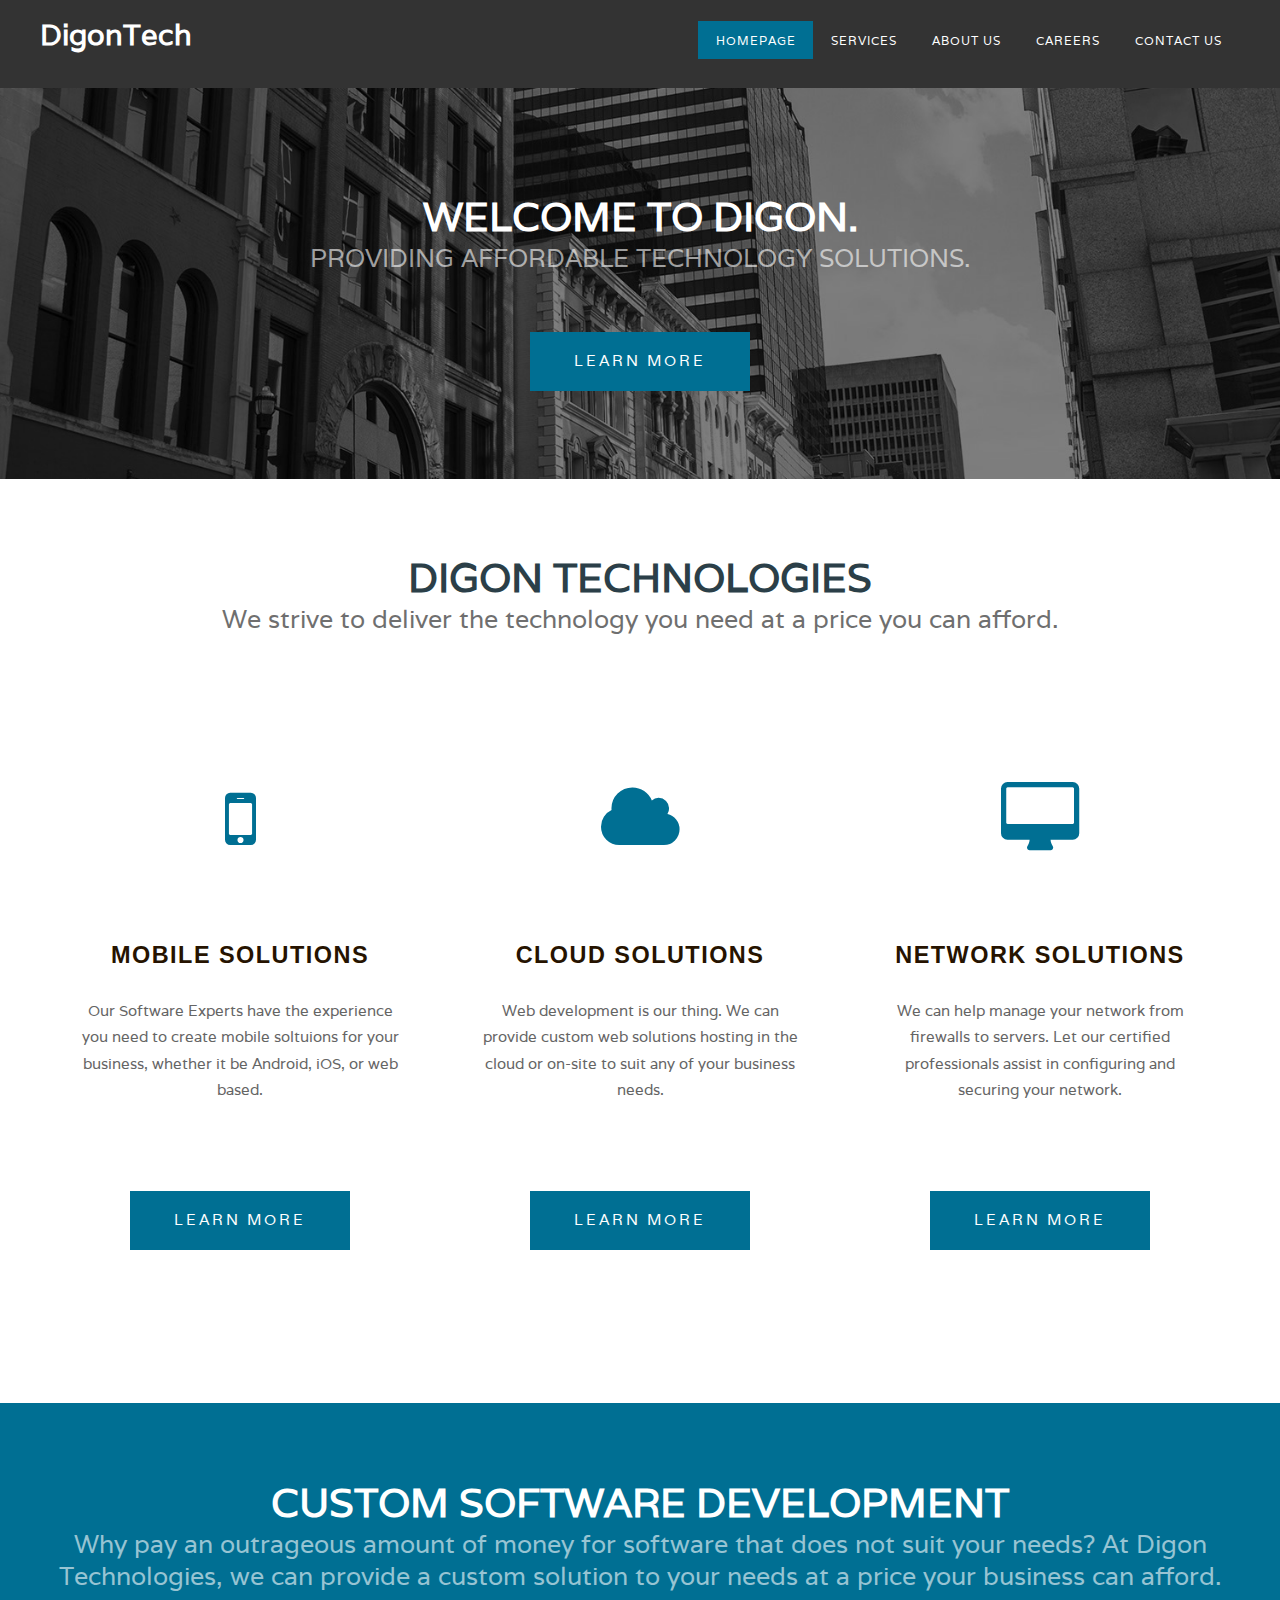
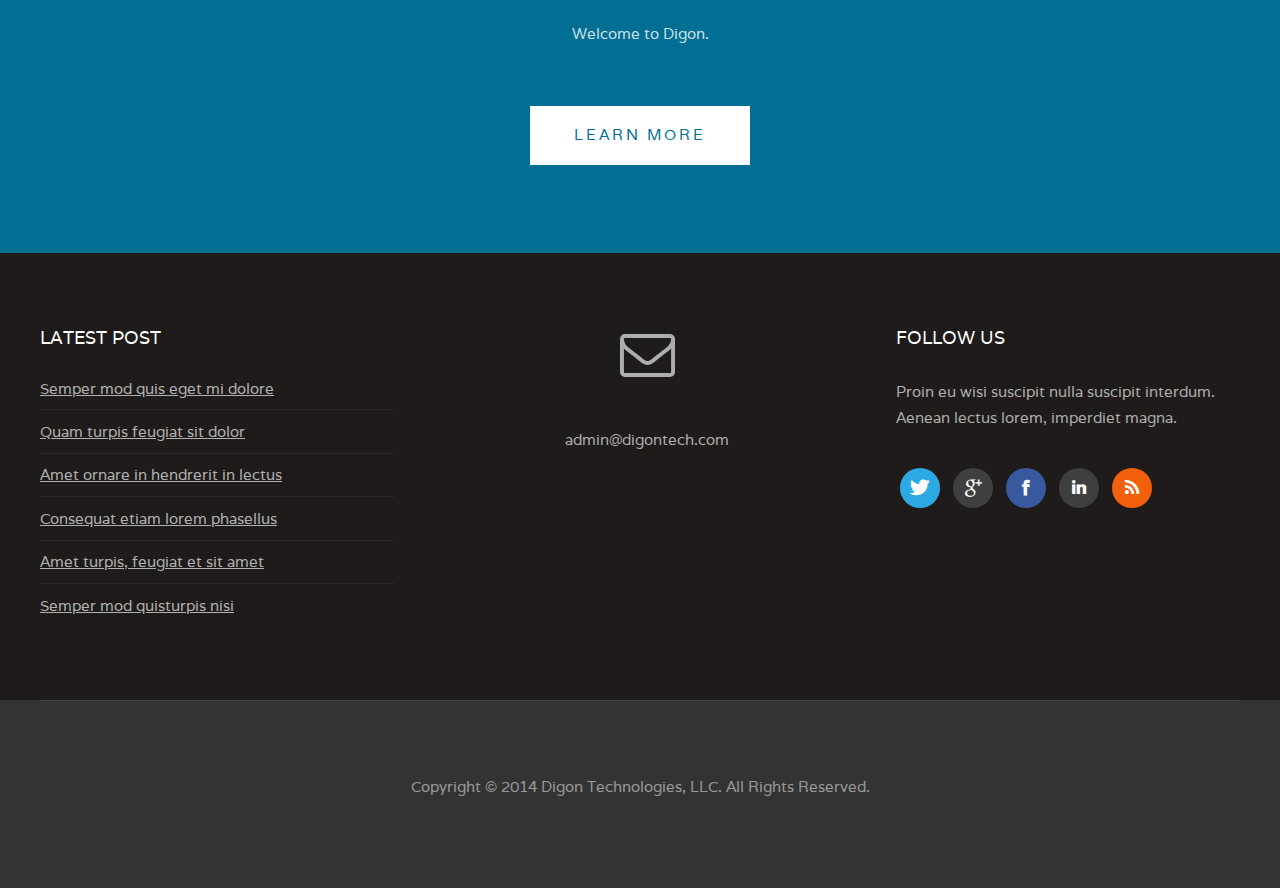
<file: DT/index.html>
﻿<!DOCTYPE HTML PUBLIC "-//W3C//DTD XHTML 1.0 Strict//EN" "http://www.w3.org/TR/xhtml1/DTD/xhtml1-strict.dtd">

<html xmlns="http://www.w3.org/1999/xhtml">
<head>
    <meta http-equiv="Content-Type" content="text/html; charset=utf-8" />
    <title></title>
    <meta name="keywords" content="" />
    <meta name="description" content="" />
    <link href="http://fonts.googleapis.com/css?family=Varela" rel="stylesheet" />
    <link href="default.css" rel="stylesheet" type="text/css" media="all" />
    <link href="fonts.css" rel="stylesheet" type="text/css" media="all" />

    <!--[if IE 6]><link href="default_ie6.css" rel="stylesheet" type="text/css" /><![endif]-->

</head>
<body>
    <div id="wrapper">
        <div id="header-wrapper">
            <div id="header" class="container">
                <div id="logo">
                    <h1><a href="#">DigonTech</a></h1>
                </div>
                <div id="menu">
                    <ul>
                        <li class="current_page_item"><a href="index.html" accesskey="1" title="">Homepage</a></li>
                        <li><a href="services.html" accesskey="2" title="">Services</a></li>
                        <li><a href="aboutus.html" accesskey="3" title="">About Us</a></li>
                        <li><a href="careers.html" accesskey="4" title="">Careers</a></li>
                        <li><a href="contactus.html" accesskey="5" title="">Contact Us</a></li>
                    </ul>
                </div>
            </div>
        </div>
        <div id="banner">
            <div class="container">
                <div class="title">
                    <h2>Welcome to Digon.</h2>
                    <span class="byline">Providing affordable technology solutions.</span>
                </div>
                <ul class="actions">
                    <li><a href="#" class="button">Learn More</a></li>
                </ul>
            </div>
        </div>
        <div id="extra">
            <div class="container">
                <div class="title">
                    <h2>Digon Technologies</h2>
                    <span class="byline">We strive to deliver the technology you need at a price you can afford.</span>
                </div>
                <div id="three-column" class="container">
                    <div><span class="arrow-down"></span></div>
                    <div id="tbox1" class="">
                        <span class="icon icon-mobile-phone"></span>
                        <div class="title">
                            <h2>Mobile Solutions</h2>
                        </div>
                        <p>Our Software Experts have the experience you need to create mobile soltuions for your business, whether it be Android, iOS, or web based.</p>
                        <a href="#" class="button">Learn More</a>
                    </div>
                    <div id="tbox2" class="">
                        <span class="icon icon-cloud"></span>
                        <div class="title">
                            <h2>Cloud Solutions</h2>
                        </div>
                        <p>Web development is our thing. We can provide custom web solutions hosting in the cloud or on-site to suit any of your business needs.</p>
                        <a href="#" class="button">Learn More</a>
                    </div>
                    <div id="tbox3" class="">
                        <span class="icon icon-desktop"></span>
                        <div class="title">
                            <h2>Network Solutions</h2>
                        </div>
                        <p>We can help manage your network from firewalls to servers. Let our certified professionals assist in configuring and securing your network.</p>
                        <a href="#" class="button">Learn More</a>
                    </div>
                </div>
                <!--<ul class="actions">
                    <li><a href="#" class="button">Etiam posuere</a></li>
                </ul>-->
            </div>
        </div>
        <div id="featured">
            <div class="container">
                <div class="title">
                    <h2>Custom Software Development</h2>
                    <span class="byline">Why pay an outrageous amount of money for software that does not suit your needs? At Digon Technologies, we can provide a custom solution to your needs at a price your business can afford.</span>
                </div>
                <p>Welcome to <strong>Digon</strong>.</p>
            </div>
            <ul class="actions">
                <li><a href="#" class="button">Learn More</a></li>
            </ul>
        </div>
    </div>
    <div id="footer-wrapper">
        <div id="footer" class="container">
            <div id="box1">
                <div class="title">
                    <h2>Latest Post</h2>
                </div>
                <ul class="style1">
                    <li><a href="#">Semper mod quis eget mi dolore</a></li>
                    <li><a href="#">Quam turpis feugiat sit dolor</a></li>
                    <li><a href="#">Amet ornare in hendrerit in lectus</a></li>
                    <li><a href="#">Consequat etiam lorem phasellus</a></li>
                    <li><a href="#">Amet turpis, feugiat et sit amet</a></li>
                    <li><a href="#">Semper mod quisturpis nisi</a></li>
                </ul>
            </div>
            <div id="box2">
                <div class="fbox1">
                    <span class="icon icon-envelope"></span>
                    <span>admin@digontech.com</span>
                </div>
            </div>
            <div id="box3">
                <div class="title">
                    <h2>Follow Us</h2>
                </div>
                <p>Proin eu wisi suscipit nulla suscipit interdum. Aenean lectus lorem, imperdiet magna.</p>
                <ul class="contact">
                    <li><a href="#" class="icon icon-twitter"><span>Twitter</span></a></li>
                    <li><a href="#" class="icon icon-google-plus"><span>Facebook</span></a></li>
                    <li><a href="#" class="icon icon-facebook"><span>Dribbble</span></a></li>
                    <li><a href="#" class="icon icon-linkedin"><span>Tumblr</span></a></li>
                    <li><a href="#" class="icon icon-rss"><span>Pinterest</span></a></li>
                </ul>
                <!--<a href="#" class="icon icon-arrow-right button">Read More</a>-->
            </div>
        </div>
    </div>
    <div id="copyright" class="container">
        <p>Copyright &copy; 2014 Digon Technologies, LLC. All Rights Reserved.</p>
    </div>
</body>
</html>
</file>
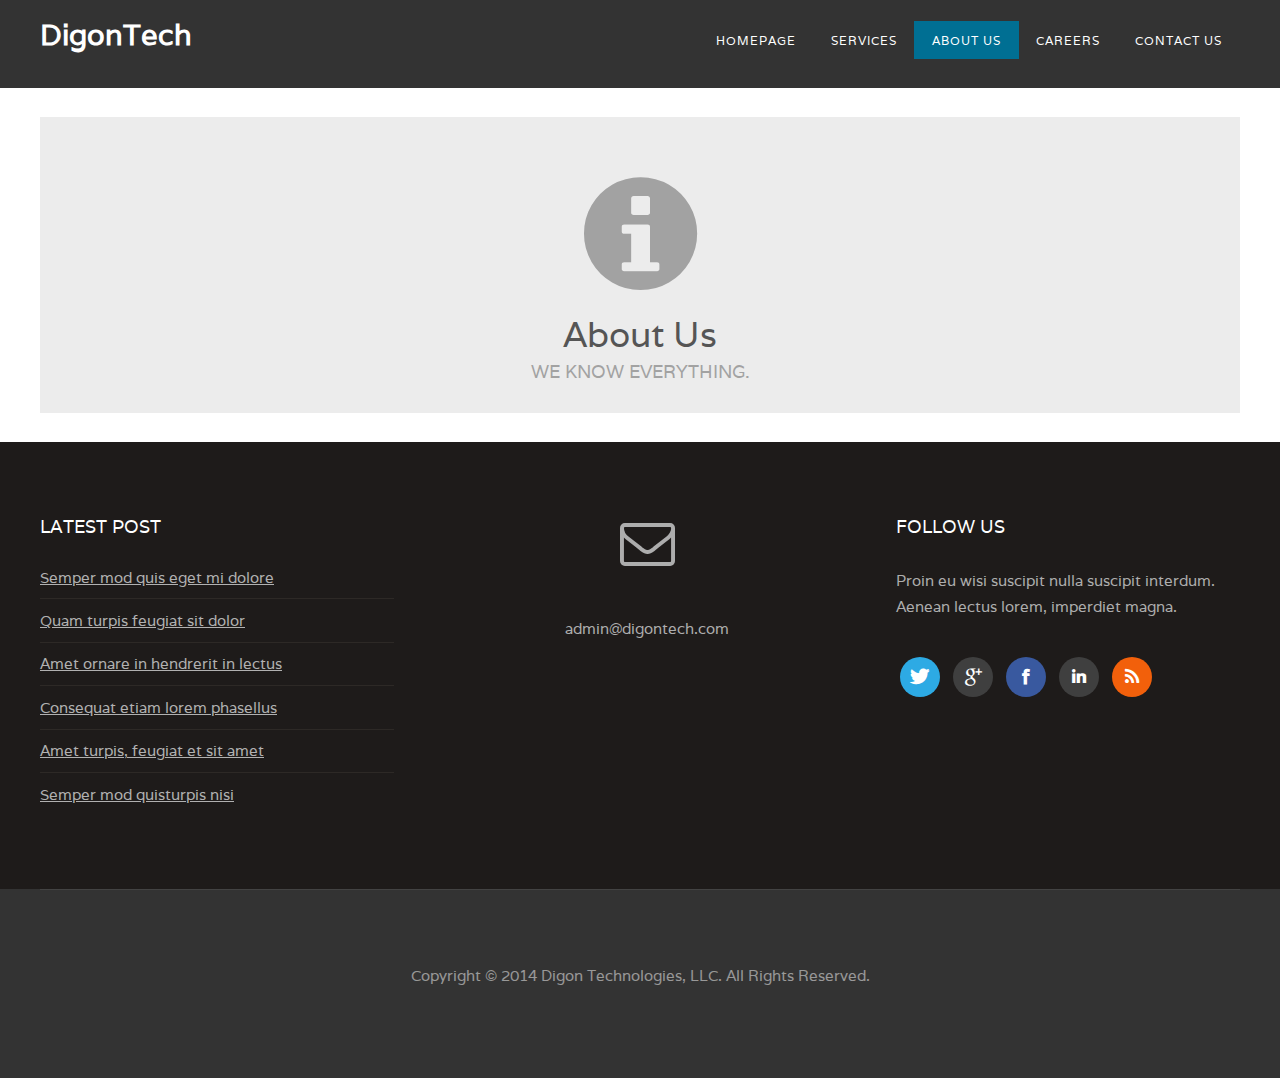
<file: DT/aboutus.html>
﻿<!DOCTYPE HTML PUBLIC "-//W3C//DTD XHTML 1.0 Strict//EN" "http://www.w3.org/TR/xhtml1/DTD/xhtml1-strict.dtd">

<html xmlns="http://www.w3.org/1999/xhtml">
<head>
    <meta http-equiv="Content-Type" content="text/html; charset=utf-8" />
    <title></title>
    <meta name="keywords" content="" />
    <meta name="description" content="" />
    <link href="http://fonts.googleapis.com/css?family=Varela" rel="stylesheet" />
    <link href="default.css" rel="stylesheet" type="text/css" media="all" />
    <link href="fonts.css" rel="stylesheet" type="text/css" media="all" />

    <!--[if IE 6]><link href="default_ie6.css" rel="stylesheet" type="text/css" /><![endif]-->

</head>
<body>
    <div id="wrapper">
        <div id="header-wrapper">
            <div id="header" class="container">
                <div id="logo">
                    <h1><a href="#">DigonTech</a></h1>
                </div>
                <div id="menu">
                    <ul>
                        <li><a href="index.html" accesskey="1" title="">Homepage</a></li>
                        <li><a href="services.html" accesskey="2" title="">Services</a></li>
                        <li class="current_page_item"><a href="aboutus.html" accesskey="3" title="">About Us</a></li>
                        <li><a href="careers.html" accesskey="4" title="">Careers</a></li>
                        <li><a href="contactus.html" accesskey="5" title="">Contact Us</a></li>
                    </ul>
                </div>
            </div>
        </div>
        <div id="content" class="container">
            <div id="content-heading" class="container">
                <h2><span class="icon icon-info-sign"></span>About Us</h2>
                <span>We know everything.</span>
            </div>
        </div>
    </div>
    <div id="footer-wrapper">
        <div id="footer" class="container">
            <div id="box1">
                <div class="title">
                    <h2>Latest Post</h2>
                </div>
                <ul class="style1">
                    <li><a href="#">Semper mod quis eget mi dolore</a></li>
                    <li><a href="#">Quam turpis feugiat sit dolor</a></li>
                    <li><a href="#">Amet ornare in hendrerit in lectus</a></li>
                    <li><a href="#">Consequat etiam lorem phasellus</a></li>
                    <li><a href="#">Amet turpis, feugiat et sit amet</a></li>
                    <li><a href="#">Semper mod quisturpis nisi</a></li>
                </ul>
            </div>
            <div id="box2">
                <div class="fbox1">
                    <span class="icon icon-envelope"></span>
                    <span>admin@digontech.com</span>
                </div>
            </div>
            <div id="box3">
                <div class="title">
                    <h2>Follow Us</h2>
                </div>
                <p>Proin eu wisi suscipit nulla suscipit interdum. Aenean lectus lorem, imperdiet magna.</p>
                <ul class="contact">
                    <li><a href="#" class="icon icon-twitter"><span>Twitter</span></a></li>
                    <li><a href="#" class="icon icon-google-plus"><span>Facebook</span></a></li>
                    <li><a href="#" class="icon icon-facebook"><span>Dribbble</span></a></li>
                    <li><a href="#" class="icon icon-linkedin"><span>Tumblr</span></a></li>
                    <li><a href="#" class="icon icon-rss"><span>Pinterest</span></a></li>
                </ul>
                <!--<a href="#" class="icon icon-arrow-right button">Read More</a>-->
            </div>
        </div>
    </div>
    <div id="copyright" class="container">
        <p>Copyright &copy; 2014 Digon Technologies, LLC. All Rights Reserved.</p>
    </div>
</body>
</html>
</file>
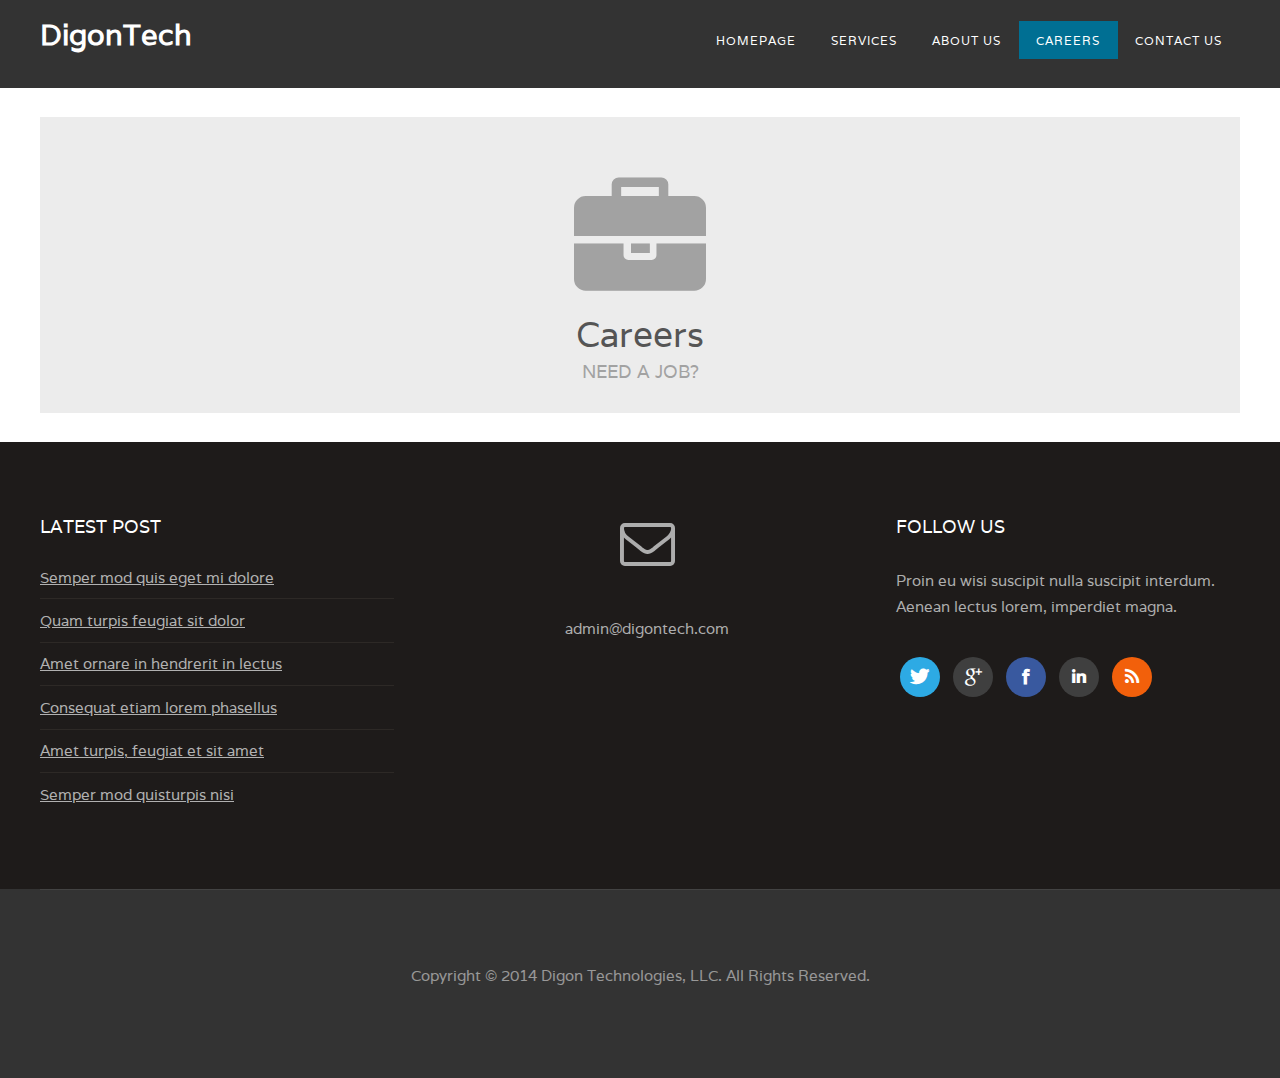
<file: DT/careers.html>
﻿<!DOCTYPE HTML PUBLIC "-//W3C//DTD XHTML 1.0 Strict//EN" "http://www.w3.org/TR/xhtml1/DTD/xhtml1-strict.dtd">

<html xmlns="http://www.w3.org/1999/xhtml">
<head>
    <meta http-equiv="Content-Type" content="text/html; charset=utf-8" />
    <title></title>
    <meta name="keywords" content="" />
    <meta name="description" content="" />
    <link href="http://fonts.googleapis.com/css?family=Varela" rel="stylesheet" />
    <link href="default.css" rel="stylesheet" type="text/css" media="all" />
    <link href="fonts.css" rel="stylesheet" type="text/css" media="all" />

    <!--[if IE 6]><link href="default_ie6.css" rel="stylesheet" type="text/css" /><![endif]-->

</head>
<body>
    <div id="wrapper">
        <div id="header-wrapper">
            <div id="header" class="container">
                <div id="logo">
                    <h1><a href="#">DigonTech</a></h1>
                </div>
                <div id="menu">
                    <ul>
                        <li><a href="index.html" accesskey="1" title="">Homepage</a></li>
                        <li><a href="services.html" accesskey="2" title="">Services</a></li>
                        <li><a href="aboutus.html" accesskey="3" title="">About Us</a></li>
                        <li class="current_page_item"><a href="careers.html" accesskey="4" title="">Careers</a></li>
                        <li><a href="contactus.html" accesskey="5" title="">Contact Us</a></li>
                    </ul>
                </div>
            </div>
        </div>
        <div id="content" class="container">
            <div id="content-heading" class="container">
                <h2><span class="icon icon-briefcase"></span>Careers</h2>
                <span>Need a job?</span>
            </div>
        </div>
    </div>
    <div id="footer-wrapper">
        <div id="footer" class="container">
            <div id="box1">
                <div class="title">
                    <h2>Latest Post</h2>
                </div>
                <ul class="style1">
                    <li><a href="#">Semper mod quis eget mi dolore</a></li>
                    <li><a href="#">Quam turpis feugiat sit dolor</a></li>
                    <li><a href="#">Amet ornare in hendrerit in lectus</a></li>
                    <li><a href="#">Consequat etiam lorem phasellus</a></li>
                    <li><a href="#">Amet turpis, feugiat et sit amet</a></li>
                    <li><a href="#">Semper mod quisturpis nisi</a></li>
                </ul>
            </div>
            <div id="box2">
                <div class="fbox1">
                    <span class="icon icon-envelope"></span>
                    <span>admin@digontech.com</span>
                </div>
            </div>
            <div id="box3">
                <div class="title">
                    <h2>Follow Us</h2>
                </div>
                <p>Proin eu wisi suscipit nulla suscipit interdum. Aenean lectus lorem, imperdiet magna.</p>
                <ul class="contact">
                    <li><a href="#" class="icon icon-twitter"><span>Twitter</span></a></li>
                    <li><a href="#" class="icon icon-google-plus"><span>Facebook</span></a></li>
                    <li><a href="#" class="icon icon-facebook"><span>Dribbble</span></a></li>
                    <li><a href="#" class="icon icon-linkedin"><span>Tumblr</span></a></li>
                    <li><a href="#" class="icon icon-rss"><span>Pinterest</span></a></li>
                </ul>
                <!--<a href="#" class="icon icon-arrow-right button">Read More</a>-->
            </div>
        </div>
    </div>
    <div id="copyright" class="container">
        <p>Copyright &copy; 2014 Digon Technologies, LLC. All Rights Reserved.</p>
    </div>
</body>
</html>
</file>
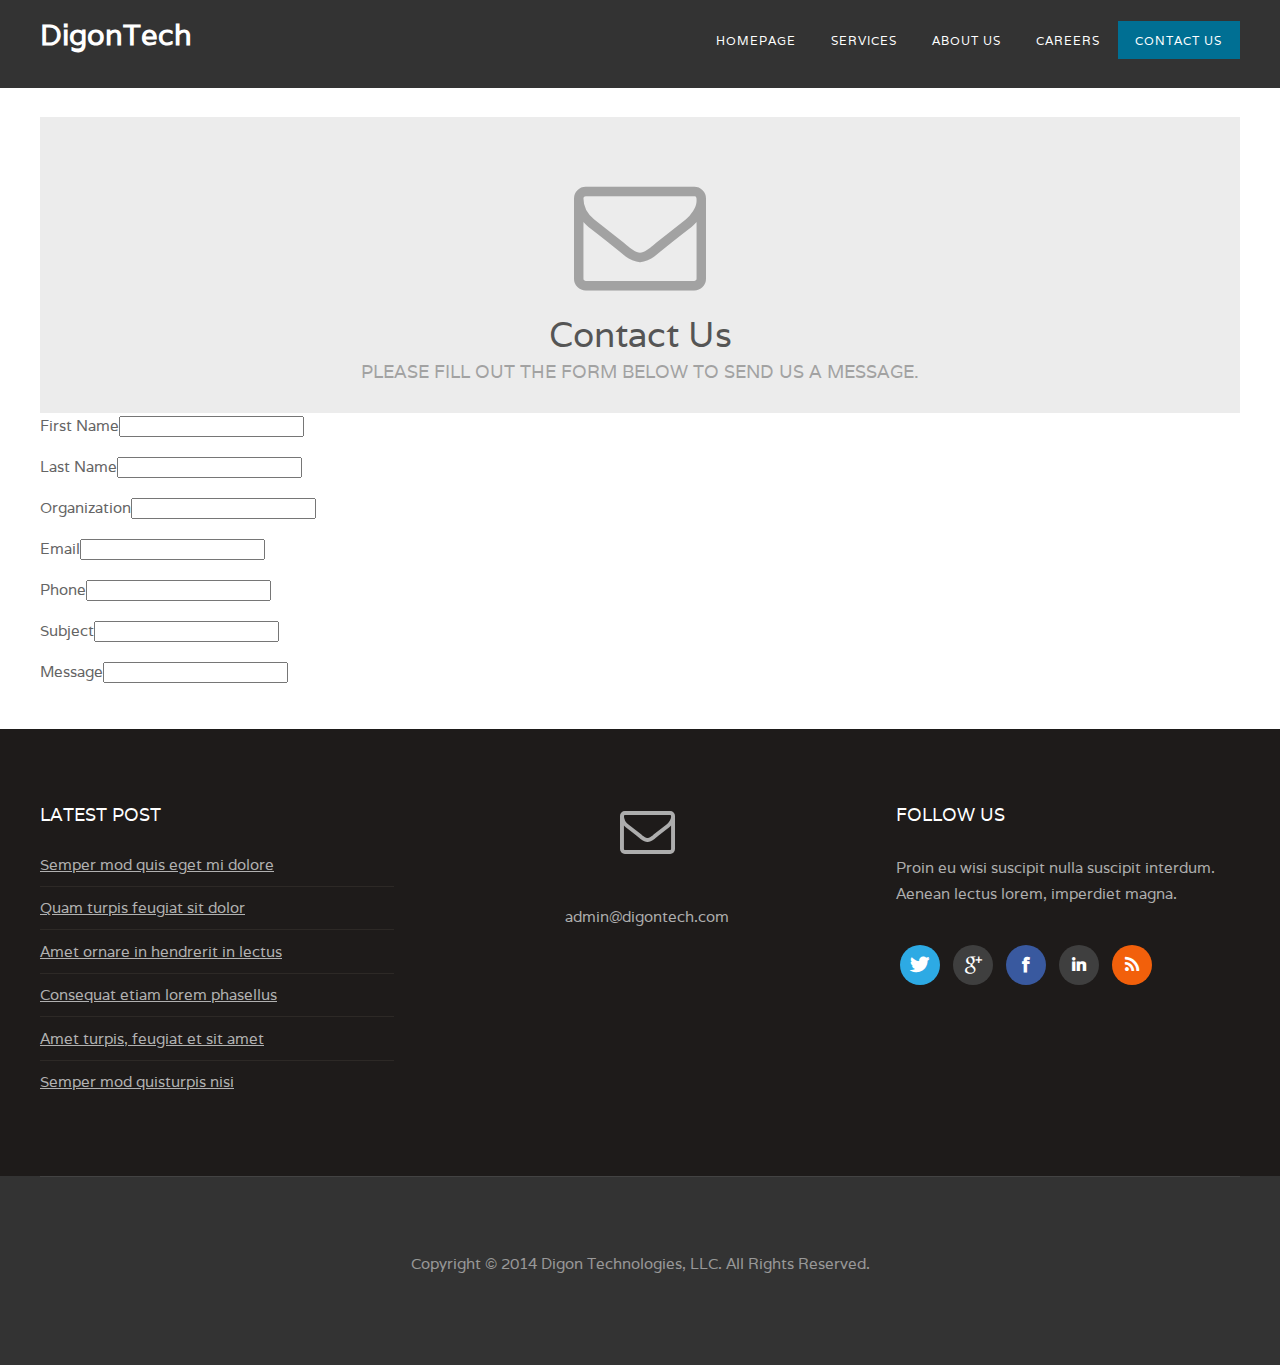
<file: DT/contactus.html>
﻿<!DOCTYPE HTML PUBLIC "-//W3C//DTD XHTML 1.0 Strict//EN" "http://www.w3.org/TR/xhtml1/DTD/xhtml1-strict.dtd">

<html xmlns="http://www.w3.org/1999/xhtml">
<head>
    <meta http-equiv="Content-Type" content="text/html; charset=utf-8" />
    <title></title>
    <meta name="keywords" content="" />
    <meta name="description" content="" />
    <link href="http://fonts.googleapis.com/css?family=Varela" rel="stylesheet" />
    <link href="default.css" rel="stylesheet" type="text/css" media="all" />
    <link href="fonts.css" rel="stylesheet" type="text/css" media="all" />

    <!--[if IE 6]><link href="default_ie6.css" rel="stylesheet" type="text/css" /><![endif]-->

</head>
<body>
    <div id="wrapper">
        <div id="header-wrapper">
            <div id="header" class="container">
                <div id="logo">
                    <h1><a href="#">DigonTech</a></h1>
                </div>
                <div id="menu">
                    <ul>
                        <li><a href="index.html" accesskey="1" title="">Homepage</a></li>
                        <li><a href="services.html" accesskey="2" title="">Services</a></li>
                        <li><a href="aboutus.html" accesskey="3" title="">About Us</a></li>
                        <li><a href="careers.html" accesskey="4" title="">Careers</a></li>
                        <li class="current_page_item"><a href="contactus.html" accesskey="5" title="">Contact Us</a></li>
                    </ul>
                </div>
            </div>
        </div>
        <!--<div id="banner">
            <div class="container">
                <div class="title">
                    <h2>Welcome to Digon.</h2>
                    <span class="byline">Provding affordable technology solutions.</span>
                </div>
                <ul class="actions">
                    <li><a href="#" class="button">Learn More</a></li>
                </ul>
            </div>
        </div>-->
        <div id="content" class="container">
            <div id="content-heading" class="container">
                <h2><span class="icon icon-envelope"></span>Contact Us</h2>
                <span>Please fill out the form below to send us a message.</span>
            </div>
            <div id="contact" class="container">
                <form action="post">
                    <p>
                        <label for="txtFirstName">First Name</label><input id="txtFirstName" />
                    </p>
                    <p>
                        <label for="txtLastName">Last Name</label><input id="txtLastName" />
                    </p>
                    <p>
                        <label for="txtOrg">Organization</label><input id="txtOrg" />
                    </p>
                    <p>
                        <label for="txtEmail">Email</label><input id="txtEmail" />
                    </p>
                    <p>
                        <label for="txtPhone">Phone</label><input id="txtPhone" />
                    </p>
                    <p>
                        <label for="txtSubject">Subject</label><input id="txtSubject" />
                    </p>
                    <p>
                        <label for="txtMessage">Message</label><input id="txtMessage" />
                    </p>
                </form>
            </div>
            <!--<ul class="actions">
                <li><a href="#" class="button">Etiam posuere</a></li>
            </ul>-->
        </div>
        <!--<div id="featured">
            <div class="container">
                <div class="title">
                    <h2>Custom Software Development</h2>
                    <span class="byline">Why pay an outrageous amount of money for software that does not suit your needs? At Digon Technologies, we can provide a custom solution to your needs at a price your business can afford.</span>
                </div>
                <p>Welcome to <strong>DigonTech</strong>.</p>
            </div>
            <ul class="actions">
                <li><a href="#" class="button">Learn More</a></li>
            </ul>
        </div>-->
    </div>
    <div id="footer-wrapper">
        <div id="footer" class="container">
            <div id="box1">
                <div class="title">
                    <h2>Latest Post</h2>
                </div>
                <ul class="style1">
                    <li><a href="#">Semper mod quis eget mi dolore</a></li>
                    <li><a href="#">Quam turpis feugiat sit dolor</a></li>
                    <li><a href="#">Amet ornare in hendrerit in lectus</a></li>
                    <li><a href="#">Consequat etiam lorem phasellus</a></li>
                    <li><a href="#">Amet turpis, feugiat et sit amet</a></li>
                    <li><a href="#">Semper mod quisturpis nisi</a></li>
                </ul>
            </div>
            <div id="box2">
                <div class="fbox1">
                    <span class="icon icon-envelope"></span>
                    <span>admin@digontech.com</span>
                </div>
            </div>
            <div id="box3">
                <div class="title">
                    <h2>Follow Us</h2>
                </div>
                <p>Proin eu wisi suscipit nulla suscipit interdum. Aenean lectus lorem, imperdiet magna.</p>
                <ul class="contact">
                    <li><a href="#" class="icon icon-twitter"><span>Twitter</span></a></li>
                    <li><a href="#" class="icon icon-google-plus"><span>Facebook</span></a></li>
                    <li><a href="#" class="icon icon-facebook"><span>Dribbble</span></a></li>
                    <li><a href="#" class="icon icon-linkedin"><span>Tumblr</span></a></li>
                    <li><a href="#" class="icon icon-rss"><span>Pinterest</span></a></li>
                </ul>
                <!--<a href="#" class="icon icon-arrow-right button">Read More</a>-->
            </div>
        </div>
    </div>
    <div id="copyright" class="container">
        <p>Copyright &copy; 2014 Digon Technologies, LLC. All Rights Reserved.</p>
    </div>
</body>
</html>
</file>
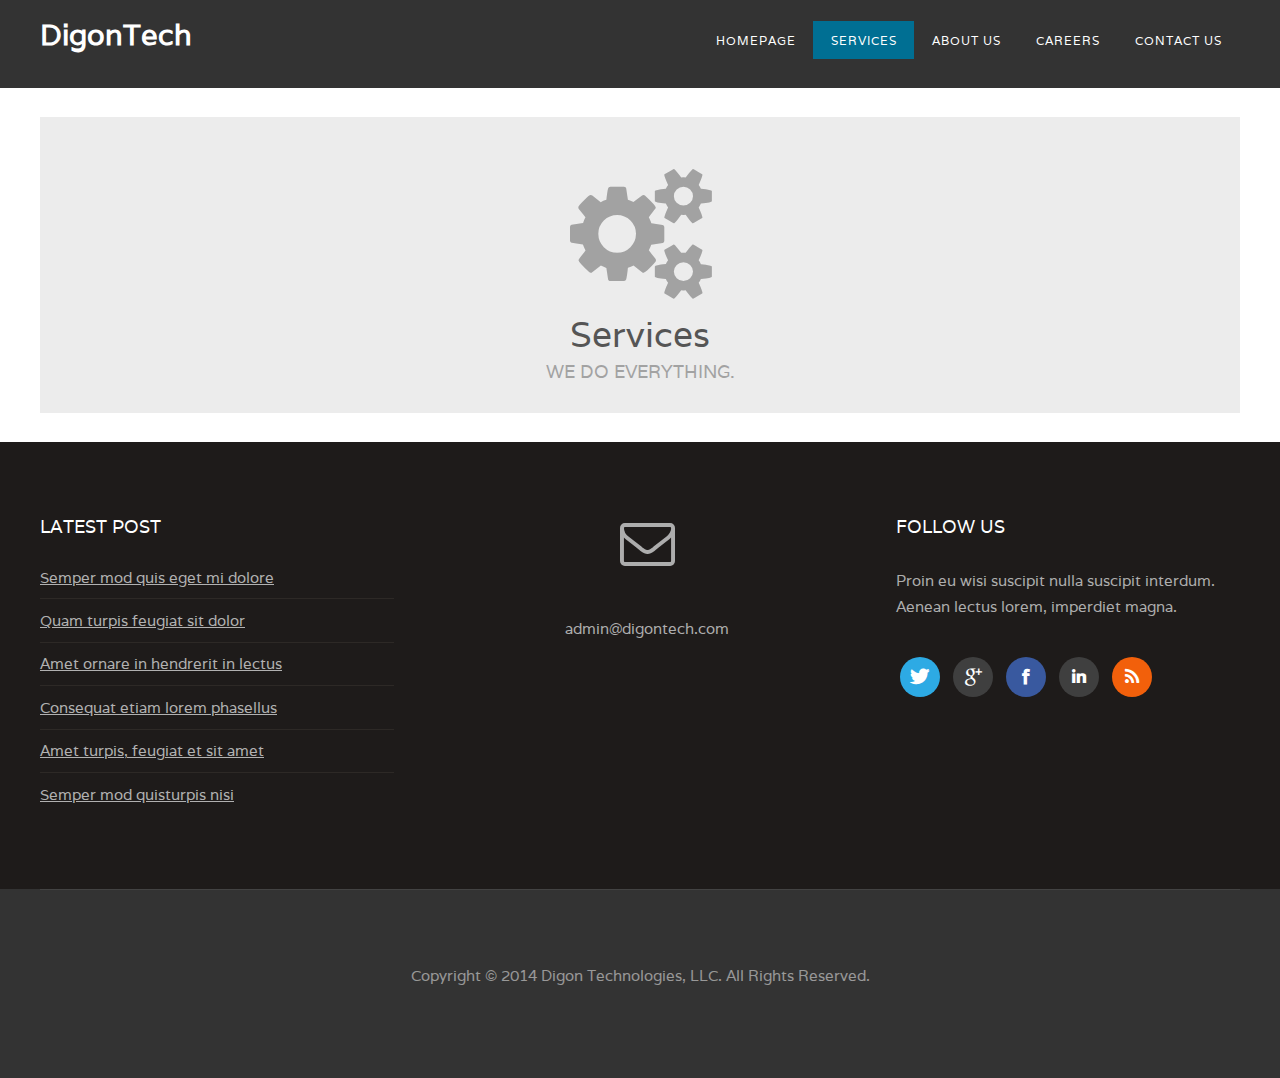
<file: DT/services.html>
﻿<!DOCTYPE HTML PUBLIC "-//W3C//DTD XHTML 1.0 Strict//EN" "http://www.w3.org/TR/xhtml1/DTD/xhtml1-strict.dtd">

<html xmlns="http://www.w3.org/1999/xhtml">
<head>
    <meta http-equiv="Content-Type" content="text/html; charset=utf-8" />
    <title></title>
    <meta name="keywords" content="" />
    <meta name="description" content="" />
    <link href="http://fonts.googleapis.com/css?family=Varela" rel="stylesheet" />
    <link href="default.css" rel="stylesheet" type="text/css" media="all" />
    <link href="fonts.css" rel="stylesheet" type="text/css" media="all" />

    <!--[if IE 6]><link href="default_ie6.css" rel="stylesheet" type="text/css" /><![endif]-->

</head>
<body>
    <div id="wrapper">
        <div id="header-wrapper">
            <!--<div style="height:30px; background-color:lightgray;" >
                <div class="container">
                    <span style="float:right; padding-top:3px; padding-right:15px;">Contact Us</span>
                </div>
            </div>-->
            <div id="header" class="container">
                <div id="logo">
                    <h1><a href="#">DigonTech</a></h1>
                </div>
                <div id="menu">
                    <ul>
                        <li><a href="index.html" accesskey="1" title="">Homepage</a></li>
                        <li class="current_page_item"><a href="services.html" accesskey="2" title="">Services</a></li>
                        <li><a href="aboutus.html" accesskey="3" title="">About Us</a></li>
                        <li><a href="careers.html" accesskey="4" title="">Careers</a></li>
                        <li><a href="contactus.html" accesskey="5" title="">Contact Us</a></li>
                    </ul>
                </div>
            </div>
        </div>
        <div id="content" class="container">
            <div id="content-heading" class="container">
                <h2><span class="icon icon-cogs"></span>Services</h2>
                <span>We do everything.</span>
            </div>
        </div>
    </div>
    <div id="footer-wrapper">
        <div id="footer" class="container">
            <div id="box1">
                <div class="title">
                    <h2>Latest Post</h2>
                </div>
                <ul class="style1">
                    <li><a href="#">Semper mod quis eget mi dolore</a></li>
                    <li><a href="#">Quam turpis feugiat sit dolor</a></li>
                    <li><a href="#">Amet ornare in hendrerit in lectus</a></li>
                    <li><a href="#">Consequat etiam lorem phasellus</a></li>
                    <li><a href="#">Amet turpis, feugiat et sit amet</a></li>
                    <li><a href="#">Semper mod quisturpis nisi</a></li>
                </ul>
            </div>
            <div id="box2">
                <div class="fbox1">
                    <span class="icon icon-envelope"></span>
                    <span>admin@digontech.com</span>
                </div>
            </div>
            <div id="box3">
                <div class="title">
                    <h2>Follow Us</h2>
                </div>
                <p>Proin eu wisi suscipit nulla suscipit interdum. Aenean lectus lorem, imperdiet magna.</p>
                <ul class="contact">
                    <li><a href="#" class="icon icon-twitter"><span>Twitter</span></a></li>
                    <li><a href="#" class="icon icon-google-plus"><span>Facebook</span></a></li>
                    <li><a href="#" class="icon icon-facebook"><span>Dribbble</span></a></li>
                    <li><a href="#" class="icon icon-linkedin"><span>Tumblr</span></a></li>
                    <li><a href="#" class="icon icon-rss"><span>Pinterest</span></a></li>
                </ul>
                <!--<a href="#" class="icon icon-arrow-right button">Read More</a>-->
            </div>
        </div>
    </div>
    <div id="copyright" class="container">
        <p>Copyright &copy; 2014 Digon Technologies, LLC. All Rights Reserved.</p>
    </div>
</body>
</html>
</file>
<file: DT/default.css>
html, body
	{
		height: 100%;
	}
	
	body
	{
		margin: 0px;
		padding: 0px;
		background: #333333;
		font-family: 'Varela', sans-serif;
		font-size: 11pt;
		font-weight: 300;
		color: #656565;
	}
	
	
	h1, h2, h3
	{
		margin: 0;
		padding: 0;
		font-weight: 700;
		color: #2B3F48;
	}
	
	p, ol, ul
	{
		margin-top: 0;
	}
	
	ol, ul
	{
		padding: 0;
		list-style: none;
	}
	
	ul.actions
	{
		text-align: center;
	}
		
		ul.actions li
		{
		}
	
	p
	{
		line-height: 180%;
	}
	
	strong
	{
	}
	
	a
	{
		color: #0000FF;
	}
	
	a:hover
	{
		text-decoration: none;
	}
	
	/*.container
	{
		overflow: hidden;
		margin: 0em auto;
		width: 1000px;
	}*/

    .container {
	    width: 1200px;
	    margin: 0px auto;
    }
	
/*********************************************************************************/
/* Image Style                                                                   */
/*********************************************************************************/

	.image
	{
		display: inline-block;
	}
	
	.image img
	{
		display: block;
		width: 100%;
	}
	
	.image-full
	{
		display: block;
		width: 100%;
		margin: 0 0 2em 0;
	}
	
	.image-left
	{
		float: left;
		margin: 0 2em 2em 0;
	}
	
	.image-centered
	{
		display: block;
		margin: 0 0 2em 0;
	}
	
	.image-centered img
	{
		margin: 0 auto;
		width: auto;
	}

/*********************************************************************************/
/* List Styles                                                                   */
/*********************************************************************************/

	ul.staff
	{
		margin-bottom: 3em;
	}

	ul.staff li
	{
		display: inline-block;
	}
	
	ul.staff li img
	{
		width: 80%;
		border-radius: 50%;
	}

    ul.style1
	{
		margin: 0;
		padding: 0;
		list-style: none;
	}
	
	ul.style1 li
	{
		border-top: solid 1px #E5E5E5;
		padding: 0.80em 0;
	}
	
	ul.style1 li:first-child
	{
		border-top: 0;
		padding-top: 0;
	}

	ul.style2
	{
		margin: 0;
		padding: 0;
		list-style: none;
	}
	
	ul.style2 li
	{
		border-top: solid 1px #E5E5E5;
		padding: 0.80em 0;
	}
	
	ul.style2 li:first-child
	{
		border-top: 0;
		padding-top: 0;
	}

/*********************************************************************************/
/* Social Icon Styles                                                            */
/*********************************************************************************/

	ul.contact
	{
		margin: 0;
		padding: 1.5em 0em 2.5em 0em;
		list-style: none;
	}
	
	ul.contact li
	{
		display: inline-block;
		padding: 0em 0.30em;
		font-size: 1em;
	}
	
	ul.contact li span
	{
		display: none;
		margin: 0;
		padding: 0;
	}
	
	ul.contact li a
	{
		color: #FFF;
	}
	
	ul.contact li a:before
	{
		display: inline-block;
		background: #3f3f3f;
		width: 40px;
		height: 40px;
		line-height: 40px;
		border-radius: 20px;
		text-align: center;
		color: #FFFFFF;
	}
	
	ul.contact li a.icon-twitter:before { background: #2DAAE4; }
	ul.contact li a.icon-facebook:before { background: #39599F; }
	ul.contact li a.icon-dribbble:before { background: #C4376B;	}
	ul.contact li a.icon-tumblr:before { background: #31516A; }
	ul.contact li a.icon-rss:before { background: #F2600B; }


/*********************************************************************************/
/* Button Style                                                                  */
/*********************************************************************************/

	.button
	{
		display: inline-block;
		padding: 0em 3em;
		background: #006f93;
		letter-spacing: 0.20em;
		line-height: 4em;
		text-decoration: none;
		text-transform: uppercase;
		font-weight: 400;
		font-size: 1em;
		color: #FFF;
	}
	
	.button:before
	{
		display: inline-block;
		background: #006f93;
		margin-right: 1em;
		width: 40px;
		height: 40px;
		line-height: 40px;
		border-radius: 20px;
		text-align: center;
		color: #272925;
	}
	
/*********************************************************************************/
/* Heading Titles                                                                */
/*********************************************************************************/

	.title
	{
		margin-bottom: 2em; 
	}
	
	.title h2
	{
		text-transform: uppercase;
		font-size: 2.7em;
	}
	
	.title .byline
	{
		font-size: 1.7em;
		color: #6F6F6F;
	}
		
/*********************************************************************************/
/* 4-column                                                                      */
/*********************************************************************************/

	.box1,
	.box2,
	.box3,
	.box4
	{
		width: 235px;
	}
	
	.box1,
	.box2,
	.box3
	{
		float: left;
		margin-right: 20px;
	}
	
	.box4
	{
		float: right;
	}
	
/*********************************************************************************/
/* 3-column                                                                      */
/*********************************************************************************/

	.boxA,
	.boxB,
	.boxC
	{
		width: 320px;
	}

	.boxA,
	.boxB
	{
		float: left;
		margin-right: 20px;
	}
	
	.boxC
	{
		float: right;
	}

/*********************************************************************************/
/* 2-column                                                                      */
/*********************************************************************************/

	.tbox1,
	.tbox2
	{
		width: 575px;
	}
	
	.tbox1
	{
		float: left;
	}

	.tbox2
	{
		float: right;
	}
	
	#wrapper
	{
		background: #FFF;
	}

/*********************************************************************************/
/* Header                                                                        */
/*********************************************************************************/

	#header-wrapper
	{
		background: #333333;
	}

	#header
	{
		position: relative;
		padding: 3em 0em;
	}

/*********************************************************************************/
/* Logo                                                                          */
/*********************************************************************************/

	#logo
	{
		position: absolute;
		top: 1em;
		left: 0;
	}
	
	#logo h1
	{
		color: #FFF;
	}
	
	#logo a
	{
		text-decoration: none;
		/*text-transform: uppercase;*/
		color: #FFF;
	}

/*********************************************************************************/
/* Menu                                                                          */
/*********************************************************************************/

	#menu
	{
		position: absolute;
		top: 2em;
		right: 0;
	}
	
	#menu ul
	{
		display: inline-block;
	}
	
	#menu li
	{
		display: block;
		float: left;
		text-align: center;
	}
	
	#menu li a, #menu li span
	{
		padding: 1em 1.5em;
		letter-spacing: 1px;
		text-decoration: none;
		text-transform: uppercase;
		font-size: 0.8em;
		color: #FFF;
	}
	
	#menu li:hover a, #menu li.active a, #menu li.active span
	{
		color: #FFF;
	}
	
	#menu .current_page_item a
	{
		background: #006f93;
		color: #FFF;
	}
	
	#menu .icon
	{
	}

/*********************************************************************************/
/* Banner                                                                        */
/*********************************************************************************/

	#banner
	{
		overflow: hidden;
		padding: 7em 0em 5em 0em;
		/*background: #202020;*/
        background: url(images/banner.jpg) no-repeat center;
		background-size: cover;
		text-align: center;
		color: rgba(255,255,255,.8);
	}

	#banner .title
	{
		margin-bottom: 1em;
		text-transform: uppercase !important;
	}

	#banner .title h2
	{
		color: #FFF;
	}

	#banner .title .byline
	{
		color: rgba(255,255,255,.6);
	}
	
	#banner .button
	{
		margin-top: 3em;
		background: #006f93 !important;
	}

/*********************************************************************************/
/* Page                                                                          */
/*********************************************************************************/

	#page
	{
		padding: 5em 0em;
		text-align: center;
	}
	
	#page .button
	{
		margin-top: 2em;
		display: inline-block;
		text-align: center;
	}

/*********************************************************************************/
/* Content                                                                       */
/*********************************************************************************/

    #content-heading
    {
	    overflow: hidden;
	    /*margin: 5em auto 2em auto;*/
	    padding: 2em 0em 2em 0em;
	    background: #ECECEC;
        text-align:center;
    }

    #content-heading h2
    {
	    margin: 0em;
	    padding: 0em;
	    font-weight: 400;
	    font-size: 2.4em;
	    color: #555555;
    }

    #content-heading span
    {
	    display: block;
	    padding-top: 0.20em;
	    text-transform: uppercase;
	    font-size: 1.2em;
	    color: #A2A2A2;
    }

	#content
	{
		overflow: hidden;
		padding: 2em 0em;
	}
	
	#content .title
	{
		text-align: center;
	}
	
	#content .button
	{
		margin-top: 5em;
	}
	
	#content .icon
	{
		display: block;
		/*margin-bottom: 0.5em;*/
		text-align: center;
		font-size: 3em;
	}

/*********************************************************************************/
/* Sidebar                                                                       */
/*********************************************************************************/

	#sidebar
	{
	}

/*********************************************************************************/
/* Footer                                                                        */
/*********************************************************************************/

	#footer-wrapper
	{
		overflow: hidden;
		padding: 5em 0em;
		background: #1E1B1A;
	}

	#footer
	{
		color: #ADADAD;
	}
	
	#footer .title h2
	{
		font-weight: 400;
		font-size: 1.2em;
		color: #FFF;
	}

	#footer .title
	{
		border-color: #2D2926 !important;
	}
	
	#footer .style1 li
	{
		border-color: #2D2926 !important;
	}
	
	#footer .style1 a
	{
		font-size:1em;
		color: #B1B1B1;
	}
	
	#footer #box1
	{
		float: left;
		width: 354px;
		margin-right: 24px;
		padding-right: 30px;
	}
	
	#footer #box2
	{
		float: left;
		width: 354px;
		margin-left: 24px;
		padding-right: 30px;
	}
	
	#footer #box3
	{
		float: right;
		width: 344px;
		padding-left: 40px;
	}

	#footer .fbox1,
	#footer .fbox2,
	#footer .fbox3
	{
		float: left;
		width: 320px;
		padding: 0px 0px 0px 15px;
    	text-align: center;
	}

	#footer .fbox1 .icon
	{
		display: block;
		margin-bottom: 1em;
		font-size: 3em;
	}

/*********************************************************************************/
/* Copyright                                                                     */
/*********************************************************************************/

	#copyright
	{
		overflow: hidden;
		padding: 5em 0em;
		border-top: 1px solid rgba(255,255,255,0.08);
	}
	
	#copyright p
	{
		text-align: center;
		font-size: 1em;
		color: rgba(255,255,255,0.5);
	}
	
	#copyright a
	{
		text-decoration: none;
		color: rgba(255,255,255,0.8);
	}

/*********************************************************************************/
/* Featured                                                                      */
/*********************************************************************************/

	#featured
	{
		overflow: hidden;
		padding: 5em 0em;
		background: #006f93;
		color: rgba(255,255,255,.8);
		text-align: center;
	}

	#featured a
	{
		color: rgba(255,255,255,1);
	}
	
	#featured .button
	{
		background: #FFF;
		margin-top: 3em;
		font-size: 1em;
		color: #006f93;
	}

	#featured .title
	{
	}

	#featured .title h2
	{
		color: #FFF;
	}

	#featured .title .byline
	{
		color: rgba(255,255,255,.6);
	}

/*********************************************************************************/
/* Featured                                                                      */
/*********************************************************************************/

    .box
    {
	    /*padding: 3em 2em 2em 2em;*/
	    border: 1px solid rgba(0,0,0,0.1);
	    border-radius: 8px;
	    text-align: center;
    }


	#extra
	{
		overflow: hidden;
		padding: 5em 0em;
	}
	
	#extra .title
	{
		text-align: center;
	}
	
	#extra .button
	{
		margin-top: 5em;
	}
	
	#extra .icon
	{
		display: block;
		margin-bottom: 0.5em;
		text-align: center;
		font-size: 3em;
	}

/*********************************************************************************/
/* Three Columns                                                                 */
/*********************************************************************************/

	#three-column
	{
		overflow: hidden;
		/*padding-bottom: 4em;*/
		text-align: center;
	}
	
	#three-column h2
	{
		margin: 1em 0em;
		text-transform: uppercase;
		font-size: 1.5em;
		font-weight: 700;
	}
	
	#three-column .icon
	{
		position: relative;
		display: block;
		margin: 0px auto 0.80em auto;
		line-height: 150px;
		font-size: 4em;
		width: 150px;
		height: 150px;
		border-radius: 100px;
		text-align: center;
		color: #006f93;
		
	}
		
	#three-column #tbox1,
	#three-column #tbox2,
	#three-column #tbox3
	{
		float: left;
		width: 320px;
		padding: 80px 40px 80px 40px;
	}
	
	#three-column .title
	{
		letter-spacing: 0.10em;
		text-align: center;
		text-transform: uppercase;
	}
	
	#three-column .title h2
	{
		font-size: 1.60em;
		font-weight: 900;
		font-family: 'Open Sans', sans-serif;
		color: #261300;
	}
	
	#three-column .title .byline
	{
		padding-top: 0.50em;
		font-size: 0.90em;
		color: #858585;
	}

	#three-column .arrow-down
	{
		border-top-color: #292929;
	}
</file>
<file: DT/fonts.css>
@charset 'UTF-8';

@font-face
{
	font-family: 'FontAwesome';
	src: url('fonts/fontawesome-webfont.eot?v=3.0.1');
	src: url('fonts/fontawesome-webfont.eot?#iefix&v=3.0.1') format('embedded-opentype'),
	     url('fonts/fontawesome-webfont.woff?v=3.0.1') format('woff'),
	     url('fonts/fontawesome-webfont.ttf?v=3.0.1') format('truetype'),
	     url('fonts/fontawesome-webfont.svg#FontAwesome') format('svg');
	font-weight: normal;
	font-style: normal;
}

@font-face
{
	font-family: 'Font-Awesome-Social';
	src: url('fonts/fontawesome-social-webfont.eot');
	src: url('fonts/fontawesome-social-webfont.eot?#iefix') format('embedded-opentype'),
	     url('fonts/fontawesome-social-webfont.woff') format('woff'),
		 url('fonts/fontawesome-social-webfont.ttf') format('truetype'),
		 url('fonts/fontawesome-social-webfont.svg#Font-Awesome-More') format('svg');
	font-weight: normal;
	font-style: normal;
}

/*********************************************************************************/
/* Icons                                                                         */
/*********************************************************************************/

	/*
		Powered by:
		
		Font Awesome (http://fortawesome.github.com/Font-Awesome/)
		Font Awesome More (http://gregoryloucas.github.com/Font-Awesome-More/)
	*/

	.icon
	{
		text-decoration: none;
	}

		.icon:before
		{
			font-size: 1.25em;
			text-decoration: none;
			font-family: FontAwesome;
			font-weight: normal;
			font-style: normal;
			-webkit-text-rendering: optimizeLegibility;
			-moz-text-rendering: optimizeLegibility;
			-ms-text-rendering: optimizeLegibility;
			-o-text-rendering: optimizeLegibility;
			text-rendering: optimizeLegibility;
			-webkit-font-smoothing: antialiased;
			-moz-font-smoothing: antialiased;
			-ms-font-smoothing: antialiased;
			-o-font-smoothing: antialiased;
			font-smoothing: antialiased;
			-webkit-font-feature-settings: "liga" 1, "dlig" 1;
			-moz-font-feature-settings: "liga=1, dlig=1";
			-ms-font-feature-settings: "liga" 1, "dlig" 1;
			-o-font-feature-settings: "liga" 1, "dlig" 1;
			font-feature-settings: "liga" 1, "dlig" 1;
		}

		.icon-glass:before                { content: "\f000"; }
		.icon-music:before                { content: "\f001"; }
		.icon-search:before               { content: "\f002"; }
		.icon-envelope:before             { content: "\f003"; }
		.icon-heart:before                { content: "\f004"; }
		.icon-star:before                 { content: "\f005"; }
		.icon-star-empty:before           { content: "\f006"; }
		.icon-user:before                 { content: "\f007"; }
		.icon-film:before                 { content: "\f008"; }
		.icon-th-large:before             { content: "\f009"; }
		.icon-th:before                   { content: "\f00a"; }
		.icon-th-list:before              { content: "\f00b"; }
		.icon-ok:before                   { content: "\f00c"; }
		.icon-remove:before               { content: "\f00d"; }
		.icon-zoom-in:before              { content: "\f00e"; }

		.icon-zoom-out:before             { content: "\f010"; }
		.icon-off:before                  { content: "\f011"; }
		.icon-signal:before               { content: "\f012"; }
		.icon-cog:before                  { content: "\f013"; }
		.icon-trash:before                { content: "\f014"; }
		.icon-home:before                 { content: "\f015"; }
		.icon-file:before                 { content: "\f016"; }
		.icon-time:before                 { content: "\f017"; }
		.icon-road:before                 { content: "\f018"; }
		.icon-download-alt:before         { content: "\f019"; }
		.icon-download:before             { content: "\f01a"; }
		.icon-upload:before               { content: "\f01b"; }
		.icon-inbox:before                { content: "\f01c"; }
		.icon-play-circle:before          { content: "\f01d"; }
		.icon-repeat:before               { content: "\f01e"; }

		/* \f020 doesn't work in Safari. all shifted one down */
		.icon-refresh:before              { content: "\f021"; }
		.icon-list-alt:before             { content: "\f022"; }
		.icon-lock:before                 { content: "\f023"; }
		.icon-flag:before                 { content: "\f024"; }
		.icon-headphones:before           { content: "\f025"; }
		.icon-volume-off:before           { content: "\f026"; }
		.icon-volume-down:before          { content: "\f027"; }
		.icon-volume-up:before            { content: "\f028"; }
		.icon-qrcode:before               { content: "\f029"; }
		.icon-barcode:before              { content: "\f02a"; }
		.icon-tag:before                  { content: "\f02b"; }
		.icon-tags:before                 { content: "\f02c"; }
		.icon-book:before                 { content: "\f02d"; }
		.icon-bookmark:before             { content: "\f02e"; }
		.icon-print:before                { content: "\f02f"; }

		.icon-camera:before               { content: "\f030"; }
		.icon-font:before                 { content: "\f031"; }
		.icon-bold:before                 { content: "\f032"; }
		.icon-italic:before               { content: "\f033"; }
		.icon-text-height:before          { content: "\f034"; }
		.icon-text-width:before           { content: "\f035"; }
		.icon-align-left:before           { content: "\f036"; }
		.icon-align-center:before         { content: "\f037"; }
		.icon-align-right:before          { content: "\f038"; }
		.icon-align-justify:before        { content: "\f039"; }
		.icon-list:before                 { content: "\f03a"; }
		.icon-indent-left:before          { content: "\f03b"; }
		.icon-indent-right:before         { content: "\f03c"; }
		.icon-facetime-video:before       { content: "\f03d"; }
		.icon-picture:before              { content: "\f03e"; }

		.icon-pencil:before               { content: "\f040"; }
		.icon-map-marker:before           { content: "\f041"; }
		.icon-adjust:before               { content: "\f042"; }
		.icon-tint:before                 { content: "\f043"; }
		.icon-edit:before                 { content: "\f044"; }
		.icon-share:before                { content: "\f045"; }
		.icon-check:before                { content: "\f046"; }
		.icon-move:before                 { content: "\f047"; }
		.icon-step-backward:before        { content: "\f048"; }
		.icon-fast-backward:before        { content: "\f049"; }
		.icon-backward:before             { content: "\f04a"; }
		.icon-play:before                 { content: "\f04b"; }
		.icon-pause:before                { content: "\f04c"; }
		.icon-stop:before                 { content: "\f04d"; }
		.icon-forward:before              { content: "\f04e"; }

		.icon-fast-forward:before         { content: "\f050"; }
		.icon-step-forward:before         { content: "\f051"; }
		.icon-eject:before                { content: "\f052"; }
		.icon-chevron-left:before         { content: "\f053"; }
		.icon-chevron-right:before        { content: "\f054"; }
		.icon-plus-sign:before            { content: "\f055"; }
		.icon-minus-sign:before           { content: "\f056"; }
		.icon-remove-sign:before          { content: "\f057"; }
		.icon-ok-sign:before              { content: "\f058"; }
		.icon-question-sign:before        { content: "\f059"; }
		.icon-info-sign:before            { content: "\f05a"; }
		.icon-screenshot:before           { content: "\f05b"; }
		.icon-remove-circle:before        { content: "\f05c"; }
		.icon-ok-circle:before            { content: "\f05d"; }
		.icon-ban-circle:before           { content: "\f05e"; }

		.icon-arrow-left:before           { content: "\f060"; }
		.icon-arrow-right:before          { content: "\f061"; }
		.icon-arrow-up:before             { content: "\f062"; }
		.icon-arrow-down:before           { content: "\f063"; }
		.icon-share-alt:before            { content: "\f064"; }
		.icon-resize-full:before          { content: "\f065"; }
		.icon-resize-small:before         { content: "\f066"; }
		.icon-plus:before                 { content: "\f067"; }
		.icon-minus:before                { content: "\f068"; }
		.icon-asterisk:before             { content: "\f069"; }
		.icon-exclamation-sign:before     { content: "\f06a"; }
		.icon-gift:before                 { content: "\f06b"; }
		.icon-leaf:before                 { content: "\f06c"; }
		.icon-fire:before                 { content: "\f06d"; }
		.icon-eye-open:before             { content: "\f06e"; }

		.icon-eye-close:before            { content: "\f070"; }
		.icon-warning-sign:before         { content: "\f071"; }
		.icon-plane:before                { content: "\f072"; }
		.icon-calendar:before             { content: "\f073"; }
		.icon-random:before               { content: "\f074"; }
		.icon-comment:before              { content: "\f075"; }
		.icon-magnet:before               { content: "\f076"; }
		.icon-chevron-up:before           { content: "\f077"; }
		.icon-chevron-down:before         { content: "\f078"; }
		.icon-retweet:before              { content: "\f079"; }
		.icon-shopping-cart:before        { content: "\f07a"; }
		.icon-folder-close:before         { content: "\f07b"; }
		.icon-folder-open:before          { content: "\f07c"; }
		.icon-resize-vertical:before      { content: "\f07d"; }
		.icon-resize-horizontal:before    { content: "\f07e"; }

		.icon-bar-chart:before            { content: "\f080"; }
		.icon-twitter-sign:before         { content: "\f081"; }
		.icon-facebook-sign:before        { content: "\f082"; }
		.icon-camera-retro:before         { content: "\f083"; }
		.icon-key:before                  { content: "\f084"; }
		.icon-cogs:before                 { content: "\f085"; }
		.icon-comments:before             { content: "\f086"; }
		.icon-thumbs-up:before            { content: "\f087"; }
		.icon-thumbs-down:before          { content: "\f088"; }
		.icon-star-half:before            { content: "\f089"; }
		.icon-heart-empty:before          { content: "\f08a"; }
		.icon-signout:before              { content: "\f08b"; }
		.icon-linkedin-sign:before        { content: "\f08c"; }
		.icon-pushpin:before              { content: "\f08d"; }
		.icon-external-link:before        { content: "\f08e"; }

		.icon-signin:before               { content: "\f090"; }
		.icon-trophy:before               { content: "\f091"; }
		.icon-github-sign:before          { content: "\f092"; }
		.icon-upload-alt:before           { content: "\f093"; }
		.icon-lemon:before                { content: "\f094"; }
		.icon-phone:before                { content: "\f095"; }
		.icon-check-empty:before          { content: "\f096"; }
		.icon-bookmark-empty:before       { content: "\f097"; }
		.icon-phone-sign:before           { content: "\f098"; }
		.icon-twitter:before              { content: "\f099"; }
		.icon-facebook:before             { content: "\f09a"; }
		.icon-github:before               { content: "\f09b"; }
		.icon-unlock:before               { content: "\f09c"; }
		.icon-credit-card:before          { content: "\f09d"; }
		.icon-rss:before                  { content: "\f09e"; }

		.icon-hdd:before                  { content: "\f0a0"; }
		.icon-bullhorn:before             { content: "\f0a1"; }
		.icon-bell:before                 { content: "\f0a2"; }
		.icon-certificate:before          { content: "\f0a3"; }
		.icon-hand-right:before           { content: "\f0a4"; }
		.icon-hand-left:before            { content: "\f0a5"; }
		.icon-hand-up:before              { content: "\f0a6"; }
		.icon-hand-down:before            { content: "\f0a7"; }
		.icon-circle-arrow-left:before    { content: "\f0a8"; }
		.icon-circle-arrow-right:before   { content: "\f0a9"; }
		.icon-circle-arrow-up:before      { content: "\f0aa"; }
		.icon-circle-arrow-down:before    { content: "\f0ab"; }
		.icon-globe:before                { content: "\f0ac"; }
		.icon-wrench:before               { content: "\f0ad"; }
		.icon-tasks:before                { content: "\f0ae"; }

		.icon-filter:before               { content: "\f0b0"; }
		.icon-briefcase:before            { content: "\f0b1"; }
		.icon-fullscreen:before           { content: "\f0b2"; }

		.icon-group:before                { content: "\f0c0"; }
		.icon-link:before                 { content: "\f0c1"; }
		.icon-cloud:before                { content: "\f0c2"; }
		.icon-beaker:before               { content: "\f0c3"; }
		.icon-cut:before                  { content: "\f0c4"; }
		.icon-copy:before                 { content: "\f0c5"; }
		.icon-paper-clip:before           { content: "\f0c6"; }
		.icon-save:before                 { content: "\f0c7"; }
		.icon-sign-blank:before           { content: "\f0c8"; }
		.icon-reorder:before              { content: "\f0c9"; }
		.icon-list-ul:before              { content: "\f0ca"; }
		.icon-list-ol:before              { content: "\f0cb"; }
		.icon-strikethrough:before        { content: "\f0cc"; }
		.icon-underline:before            { content: "\f0cd"; }
		.icon-table:before                { content: "\f0ce"; }

		.icon-magic:before                { content: "\f0d0"; }
		.icon-truck:before                { content: "\f0d1"; }
		.icon-pinterest:before            { content: "\f0d2"; }
		.icon-pinterest-sign:before       { content: "\f0d3"; }
		.icon-google-plus-sign:before     { content: "\f0d4"; }
		.icon-google-plus:before          { content: "\f0d5"; }
		.icon-money:before                { content: "\f0d6"; }
		.icon-caret-down:before           { content: "\f0d7"; }
		.icon-caret-up:before             { content: "\f0d8"; }
		.icon-caret-left:before           { content: "\f0d9"; }
		.icon-caret-right:before          { content: "\f0da"; }
		.icon-columns:before              { content: "\f0db"; }
		.icon-sort:before                 { content: "\f0dc"; }
		.icon-sort-down:before            { content: "\f0dd"; }
		.icon-sort-up:before              { content: "\f0de"; }

		.icon-envelope-alt:before         { content: "\f0e0"; }
		.icon-linkedin:before             { content: "\f0e1"; }
		.icon-undo:before                 { content: "\f0e2"; }
		.icon-legal:before                { content: "\f0e3"; }
		.icon-dashboard:before            { content: "\f0e4"; }
		.icon-comment-alt:before          { content: "\f0e5"; }
		.icon-comments-alt:before         { content: "\f0e6"; }
		.icon-bolt:before                 { content: "\f0e7"; }
		.icon-sitemap:before              { content: "\f0e8"; }
		.icon-umbrella:before             { content: "\f0e9"; }
		.icon-paste:before                { content: "\f0ea"; }
		.icon-lightbulb:before            { content: "\f0eb"; }
		.icon-exchange:before             { content: "\f0ec"; }
		.icon-cloud-download:before       { content: "\f0ed"; }
		.icon-cloud-upload:before         { content: "\f0ee"; }

		.icon-user-md:before              { content: "\f0f0"; }
		.icon-stethoscope:before          { content: "\f0f1"; }
		.icon-suitcase:before             { content: "\f0f2"; }
		.icon-bell-alt:before             { content: "\f0f3"; }
		.icon-coffee:before               { content: "\f0f4"; }
		.icon-food:before                 { content: "\f0f5"; }
		.icon-file-alt:before             { content: "\f0f6"; }
		.icon-building:before             { content: "\f0f7"; }
		.icon-hospital:before             { content: "\f0f8"; }
		.icon-ambulance:before            { content: "\f0f9"; }
		.icon-medkit:before               { content: "\f0fa"; }
		.icon-fighter-jet:before          { content: "\f0fb"; }
		.icon-beer:before                 { content: "\f0fc"; }
		.icon-h-sign:before               { content: "\f0fd"; }
		.icon-plus-sign-alt:before        { content: "\f0fe"; }

		.icon-double-angle-left:before    { content: "\f100"; }
		.icon-double-angle-right:before   { content: "\f101"; }
		.icon-double-angle-up:before      { content: "\f102"; }
		.icon-double-angle-down:before    { content: "\f103"; }
		.icon-angle-left:before           { content: "\f104"; }
		.icon-angle-right:before          { content: "\f105"; }
		.icon-angle-up:before             { content: "\f106"; }
		.icon-angle-down:before           { content: "\f107"; }
		.icon-desktop:before              { content: "\f108"; }
		.icon-laptop:before               { content: "\f109"; }
		.icon-tablet:before               { content: "\f10a"; }
		.icon-mobile-phone:before         { content: "\f10b"; }
		.icon-circle-blank:before         { content: "\f10c"; }
		.icon-quote-left:before           { content: "\f10d"; }
		.icon-quote-right:before          { content: "\f10e"; }

		.icon-spinner:before              { content: "\f110"; }
		.icon-circle:before               { content: "\f111"; }
		.icon-reply:before                { content: "\f112"; }
		.icon-github-alt:before           { content: "\f113"; }
		.icon-folder-close-alt:before     { content: "\f114"; }
		.icon-folder-open-alt:before      { content: "\f115"; }

		.icon-blogger-sign:before,.icon-blogger:before,.icon-delicious:before,.icon-dribbble-sign:before,.icon-dribbble:before,.icon-dropbox:before,.icon-drupal:before,.icon-evernote-sign:before,.icon-evernote:before,.icon-flickr-sign:before,.icon-flickr:before,.icon-forrst-sign:before,.icon-forrst:before,.icon-foursquare-sign:before,.icon-foursquare:before,.icon-git-fork:before,.icon-hacker-news:before,.icon-instagram:before,.icon-lastfm-sign:before,.icon-lastfm:before,.icon-paypal:before,.icon-picasa-sign:before,.icon-picasa:before,.icon-reddit:before,.icon-share-this-sign:before,.icon-share-this:before,.icon-skype:before,.icon-soundcloud:before,.icon-spotify:before,.icon-stack-overflow:before,.icon-tumblr-sign:before,.icon-tumblr:before,.icon-vimeo-sign:before,.icon-vimeo:before,.icon-wordpress-sign:before,.icon-wordpress:before,.icon-yelp-sign:before,.icon-yelp:before,.icon-youtube-sign:before,.icon-youtube:before              {font-family:'Font-Awesome-Social'; }

		.icon-dropbox:before              { content: "\f300"; }
		.icon-drupal:before               { content: "\f301"; }
		.icon-git-fork:before             { content: "\f302"; }
		.icon-instagram:before            { content: "\f303"; }
		.icon-share-this-sign:before      { content: "\f304"; }
		.icon-share-this:before           { content: "\f305"; }
		.icon-foursquare-sign:before      { content: "\f306"; }
		.icon-foursquare:before           { content: "\f307"; }
		.icon-hacker-news:before          { content: "\f308"; }
		.icon-skype:before                { content: "\f309"; }
		.icon-spotify:before              { content: "\f30a"; }
		.icon-soundcloud:before           { content: "\f30b"; }
		.icon-paypal:before               { content: "\f30c"; }
		.icon-youtube-sign:before         { content: "\f30d"; }
		.icon-youtube:before              { content: "\f30e"; }
		.icon-reddit:before               { content: "\f30f"; }
		.icon-blogger-sign:before         { content: "\f310"; }
		.icon-blogger:before              { content: "\f311"; }
		.icon-dribbble-sign:before        { content: "\f312"; }
		.icon-dribbble:before             { content: "\f313"; }
		.icon-evernote-sign:before        { content: "\f314"; }
		.icon-evernote:before             { content: "\f315"; }
		.icon-flickr-sign:before          { content: "\f316"; }
		.icon-flickr:before               { content: "\f317"; }
		.icon-forrst-sign:before          { content: "\f318"; }
		.icon-forrst:before               { content: "\f319"; }
		.icon-delicious:before            { content: "\f31a"; }
		.icon-lastfm-sign:before          { content: "\f31b"; }
		.icon-lastfm:before               { content: "\f31c"; }
		.icon-picasa-sign:before          { content: "\f31d"; }
		.icon-picasa:before               { content: "\f31e"; }
		.icon-stack-overflow:before       { content: "\f320"; }
		.icon-tumblr-sign:before          { content: "\f321"; }
		.icon-tumblr:before               { content: "\f322"; }
		.icon-vimeo-sign:before           { content: "\f323"; }
		.icon-vimeo:before                { content: "\f324"; }
		.icon-wordpress-sign:before       { content: "\f325"; }
		.icon-wordpress:before            { content: "\f326"; }
		.icon-yelp-sign:before            { content: "\f327"; }
		.icon-yelp:before                 { content: "\f328"; }
		.icon-cloud-upload:before		  { content: "\f0ee"; }
		.icon-cloud-download:before		  { content: "\f0ed"; }
</file>
